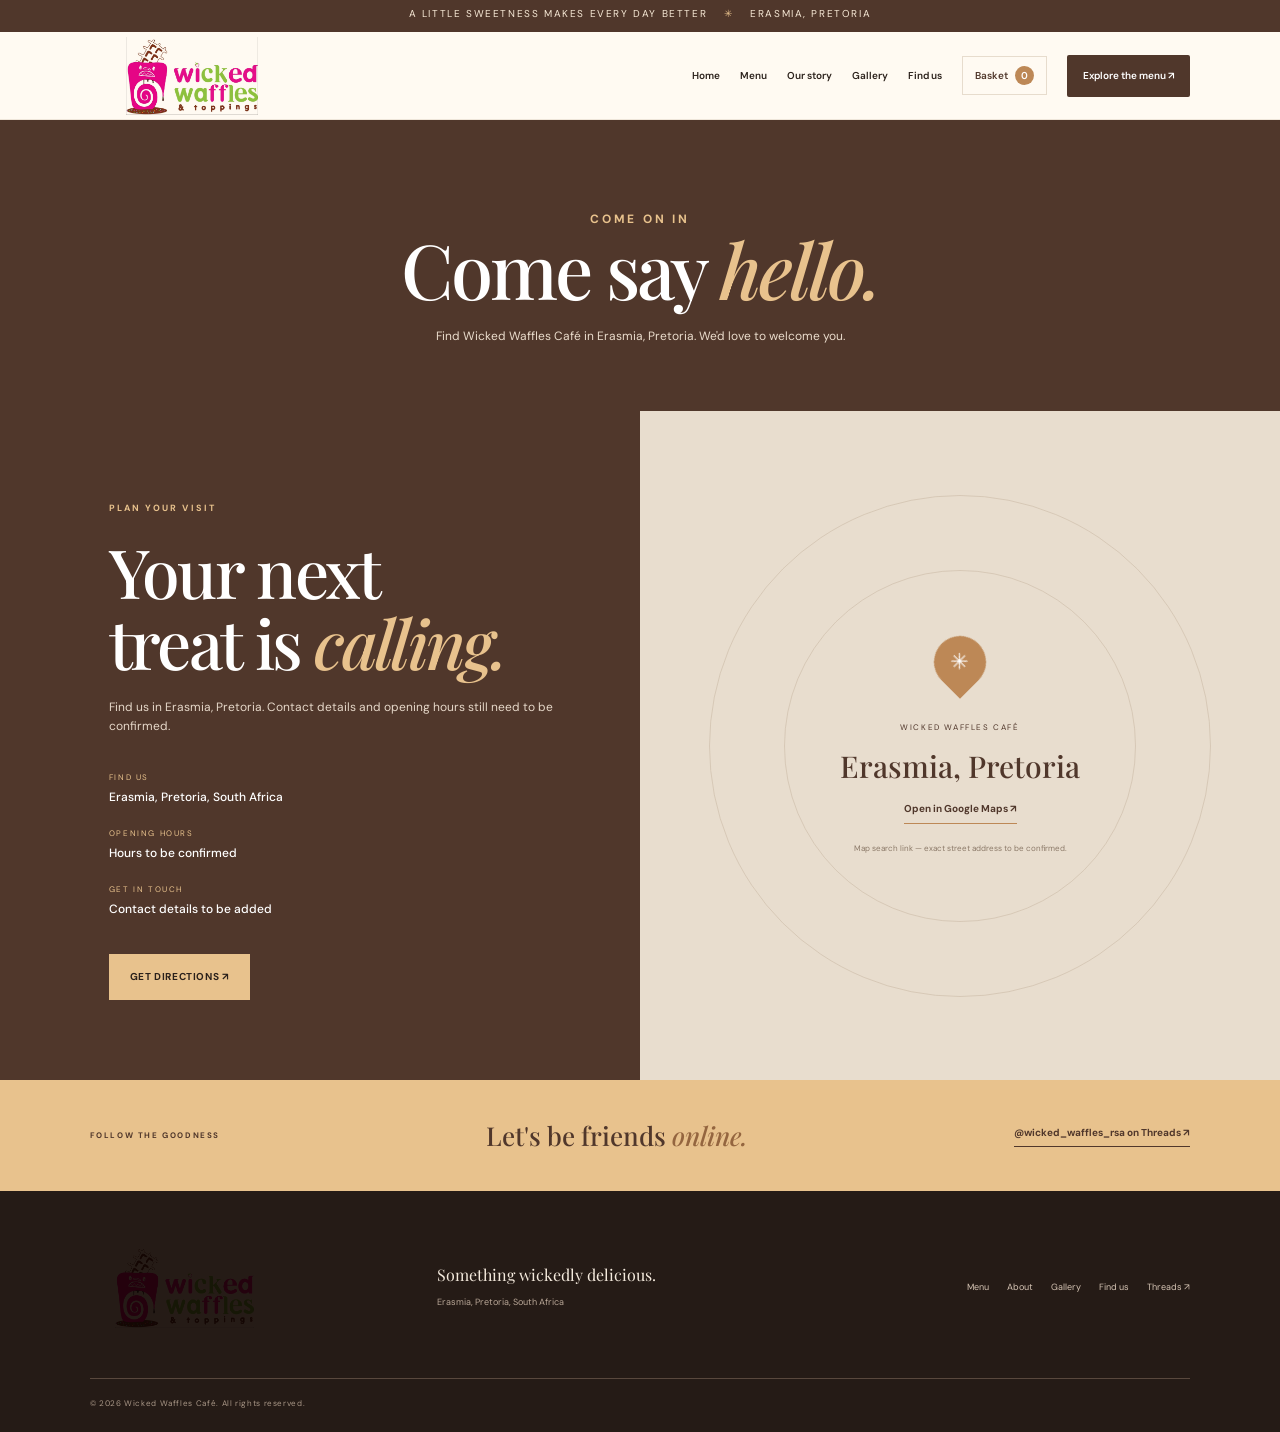
<file: contact.html>
<!DOCTYPE html><html lang="en"><head><meta charset="UTF-8"><meta name="viewport" content="width=device-width, initial-scale=1.0"><meta name="theme-color" content="#f7f1e7"><meta name="description" content="Wicked Waffles Café in Erasmia, Pretoria. Waffles, pastries, cakes and freshly baked treats."><title>Find us | Wicked Waffles Café</title><link rel="preconnect" href="https://fonts.googleapis.com"><link rel="preconnect" href="https://fonts.gstatic.com" crossorigin><link href="https://fonts.googleapis.com/css2?family=DM+Sans:wght@400;500;600;700&family=Playfair+Display:wght@500;600;700;800&display=swap" rel="stylesheet"><link rel="stylesheet" href="styles.css"></head><body><div class="announcement">A little sweetness makes every day better <span>✳</span> Erasmia, Pretoria</div>
<header class="site-header"><a class="brand" href="index.html"><img class="brand-logo" src="images/wicked-waffles-logo.jpeg" alt="Wicked Waffles & Toppings logo"></a><button class="menu-toggle" aria-label="Open navigation" aria-expanded="false">☰</button><nav class="nav-links" aria-label="Main navigation"><a href="index.html">Home</a><a href="menu.html">Menu</a><a href="about.html">Our story</a><a href="gallery.html">Gallery</a><a href="contact.html">Find us</a><button class="cart-nav open-cart" type="button" aria-label="Open shopping basket">Basket <span class="cart-count">0</span></button><a class="nav-cta" href="menu.html">Explore the menu ↗</a></nav></header><main class="page-main"><section class="page-banner"><p class="eyebrow">COME ON IN</p><h1>Come say <em>hello.</em></h1><p>Find Wicked Waffles Café in Erasmia, Pretoria. We'd love to welcome you.</p></section><section class="visit-section"><div class="visit-text"><p class="eyebrow light">PLAN YOUR VISIT</p><h2>Your next<br>treat is <em>calling.</em></h2><p>Find us in Erasmia, Pretoria. Contact details and opening hours still need to be confirmed.</p><div class="visit-details"><div><span>FIND US</span><strong>Erasmia, Pretoria, South Africa</strong></div><div><span>OPENING HOURS</span><strong>Hours to be confirmed</strong></div><div><span>GET IN TOUCH</span><strong>Contact details to be added</strong></div></div><a class="button button-gold" href="https://www.google.com/maps/search/?api=1&query=Wicked+Waffles+Cafe+Erasmia+Pretoria" target="_blank" rel="noopener">Get directions ↗</a></div><div class="map-panel"><div class="map-pin">✳</div><p>WICKED WAFFLES CAFÉ</p><strong>Erasmia, Pretoria</strong><a href="https://www.google.com/maps/search/?api=1&query=Wicked+Waffles+Cafe+Erasmia+Pretoria" target="_blank" rel="noopener">Open in Google Maps ↗</a><small>Map search link — exact street address to be confirmed.</small></div></section><section class="social-strip"><span>FOLLOW THE GOODNESS</span><strong>Let's be friends <em>online.</em></strong><a href="https://www.threads.com/@wicked_waffles_rsa" target="_blank" rel="noopener">@wicked_waffles_rsa on Threads ↗</a></section></main><div class="overlay" id="cart-overlay" aria-hidden="true"><aside class="cart-drawer"><button class="drawer-close" id="close-cart" aria-label="Close basket">×</button><h2>Your basket</h2><div id="cart-items"></div><div class="cart-total"><span>Total</span><span id="cart-total">R0.00</span></div><button class="button button-dark" id="checkout">Order via WhatsApp</button> <button class="button" id="continue-shopping">Continue shopping</button></aside></div><div class="toast" id="toast" role="status"></div><footer class="footer"><a class="brand brand-footer" href="index.html"><img class="brand-logo" src="images/wicked-waffles-logo.jpeg" alt="Wicked Waffles & Toppings logo"></a><p>Something wickedly delicious.<br><small>Erasmia, Pretoria, South Africa</small></p><div class="footer-links"><a href="menu.html">Menu</a><a href="about.html">About</a><a href="gallery.html">Gallery</a><a href="contact.html">Find us</a><a href="https://www.threads.com/@wicked_waffles_rsa" target="_blank" rel="noopener">Threads ↗</a></div><div class="copyright">© <span class="year"></span> Wicked Waffles Café. All rights reserved.</div></footer><script src="products.js"></script><script src="script.js"></script><script>document.querySelectorAll(".year").forEach(e=>e.textContent=new Date().getFullYear());const t=document.querySelector(".menu-toggle"),n=document.querySelector(".nav-links");t.addEventListener("click",()=>{let o=n.classList.toggle("open");t.setAttribute("aria-expanded",String(o));t.textContent=o?"×":"☰"});</script></body></html>
</file>
<file: styles.css>
:root{--cream:#f7f1e7;--paper:#fffaf2;--ink:#2b211b;--brown:#50372b;--caramel:#bd8856;--gold:#e8c28d;--muted:#8a796c;--line:#e7dccd;--serif:"Playfair Display",Georgia,serif;--sans:"DM Sans",Arial,sans-serif}*{box-sizing:border-box}html{scroll-behavior:smooth;scroll-padding-top:90px}body{margin:0;background:var(--paper);color:var(--ink);font-family:var(--sans);line-height:1.6}body.no-scroll{overflow:hidden}a{color:inherit;text-decoration:none}button,input{font:inherit}.announcement{height:32px;background:var(--brown);color:#f7e9d6;text-align:center;font-size:10px;letter-spacing:.16em;text-transform:uppercase;padding:6px}.announcement span{color:var(--gold);padding:0 12px}.site-header{height:88px;padding:0 7%;display:flex;align-items:center;justify-content:space-between;background:var(--paper);position:sticky;top:0;z-index:20;border-bottom:1px solid #eee5d9}.brand{display:flex;align-items:center;gap:11px;min-width:0}.brand-logo{display:block;width:205px;height:78px;object-fit:contain;mix-blend-mode:multiply}.brand-footer .brand-logo{width:190px;height:82px;filter:brightness(1.08)}.brand-mark{width:46px;height:46px;border:1px solid var(--caramel);border-radius:50%;display:grid;place-items:center;font-family:var(--serif);font-size:19px;color:var(--brown);position:relative}.brand-mark span{font-style:italic;color:var(--caramel);margin-left:-4px}.brand-copy{display:flex;flex-direction:column;line-height:1.2}.brand-copy strong{font-size:12px;letter-spacing:.16em}.brand-copy small{font-size:8px;letter-spacing:.2em;color:var(--muted);margin-top:5px}.nav-links{display:flex;align-items:center;gap:20px;font-size:10px;font-weight:600}.nav-links>a:not(.nav-cta){transition:color .2s}.nav-links>a:hover{color:var(--caramel)}.nav-cta{background:var(--brown);color:white;padding:13px 16px;border-radius:2px}.nav-cta span{color:var(--gold);padding-left:8px}.cart-nav{border:1px solid var(--line);background:transparent;color:var(--brown);padding:9px 12px;cursor:pointer;font-size:10px}.cart-nav span{display:inline-grid;place-items:center;background:var(--caramel);color:white;width:19px;height:19px;border-radius:50%;margin-left:5px}.menu-toggle{display:none;background:none;border:0;font-size:24px;color:var(--brown)}.hero{height:min(720px,78vw);min-height:570px;position:relative;background:#3d2c23;overflow:hidden;color:white}.hero-image{position:absolute;inset:0 0 0 35%;background-image:url("images/cafe-storefront.jpeg");background-position:center;background-size:cover;transform:scale(1.02)}.hero-shade{position:absolute;inset:0;background:linear-gradient(90deg,rgba(35,25,20,.98) 0%,rgba(35,25,20,.9) 33%,rgba(35,25,20,.28) 70%,rgba(35,25,20,.08) 100%)}.hero-content{position:relative;z-index:2;padding:100px 0 0 11%;max-width:670px}.eyebrow{font-size:9px;letter-spacing:.23em;font-weight:700;color:var(--caramel);margin:0 0 20px}.eyebrow.light{color:var(--gold)}h1,h2{font-family:var(--serif);font-weight:500;letter-spacing:-.04em;line-height:1.05;margin:0}h1{font-size:clamp(58px,7.5vw,105px)}h1 em,h2 em{font-weight:500;color:var(--caramel)}.hero h1 em{color:var(--gold)}.hero-intro{font-size:14px;line-height:1.9;color:#eee1d4;max-width:390px;margin:26px 0 30px}.hero-actions{display:flex;align-items:center;gap:28px}.button{display:inline-flex;align-items:center;justify-content:center;gap:24px;padding:15px 21px;font-size:10px;letter-spacing:.06em;font-weight:700;text-transform:uppercase;border:0;cursor:pointer;transition:transform .2s,background .2s}.button:hover{transform:translateY(-3px)}.button-gold{background:var(--gold);color:var(--ink)}.button-gold span,.button-dark span{font-size:16px}.text-link{font-size:11px;font-weight:600}.light-link{color:#fff}.text-link span{padding-left:8px;color:var(--gold)}.hero-stamp{position:absolute;right:9%;bottom:17%;z-index:2;width:124px;height:124px;border:1px solid rgba(255,255,255,.7);border-radius:50%;display:flex;flex-direction:column;align-items:center;justify-content:center;text-align:center;transform:rotate(9deg);color:#fff}.hero-stamp span{font-size:7px;letter-spacing:.2em}.hero-stamp strong{font-family:var(--serif);font-size:20px;line-height:1.05;margin:6px 0}.hero-bottom{position:absolute;bottom:0;left:0;right:0;padding:17px 7%;border-top:1px solid rgba(255,255,255,.25);display:flex;justify-content:space-between;font-size:8px;letter-spacing:.2em;color:#ead9c8}.section-wrap{max-width:1180px;margin:auto;padding-left:6%;padding-right:6%}.intro{min-height:400px;display:grid;grid-template-columns:1fr 2fr 1fr;align-items:center;gap:45px;padding-top:85px;padding-bottom:85px}.intro-kicker{font-family:var(--serif);font-size:17px;color:var(--brown);align-self:start;padding-top:25px}.tiny-star{color:var(--caramel);font-size:25px;margin-right:8px}.intro-copy{display:grid;grid-template-columns:1fr 1fr;gap:20px 38px;align-items:end}.intro-copy h2,.section-heading h2,.story-copy h2,.gallery-heading h2,.reviews-inner h2{font-size:clamp(42px,5vw,65px)}.intro-copy h2{grid-row:span 2}.intro-copy p{font-size:12px;line-height:2;color:var(--muted);margin:0}.underlined-link{font-size:10px;font-weight:700;border-bottom:1px solid var(--caramel);padding-bottom:8px;width:max-content}.underlined-link span{color:var(--caramel);padding-left:12px}.intro-note{font-family:var(--serif);font-size:18px;line-height:1.5;color:var(--brown);text-align:right;align-self:end}.intro-note span{display:block;color:var(--caramel);font-size:26px;margin-top:12px}.section-heading{display:flex;justify-content:space-between;align-items:end}.heading-note{font-family:var(--serif);font-size:17px;color:var(--brown);line-height:1.5;text-align:right}.heading-note small{font-family:var(--sans);font-size:10px;color:var(--muted)}.specials-section{padding:90px 0 75px;background:#fffaf2}.specials-grid{display:grid;grid-template-columns:repeat(3,1fr);gap:18px;margin-top:35px}.special-card{min-height:220px;position:relative;overflow:hidden;background:var(--brown);color:white;display:flex;align-items:end}.special-card img{position:absolute;width:100%;height:100%;object-fit:cover;inset:0;opacity:.72}.special-card:after{content:"";position:absolute;inset:0;background:linear-gradient(0deg,#211610c9,transparent 75%)}.special-copy{position:relative;z-index:1;padding:20px}.special-copy span{font-size:8px;letter-spacing:.18em;color:var(--gold)}.special-copy h3{font:500 23px var(--serif);margin:6px 0}.special-copy p{font-size:10px;margin:0;color:#f0e3d6}.special-empty{grid-column:1/-1;padding:28px;border:1px dashed #d9cbbb;text-align:center;color:var(--muted);font-size:12px}.menu-section{background:var(--cream);padding:95px 0 90px}.menu-filters{display:flex;gap:10px;flex-wrap:wrap;margin:40px 0 25px}.filter-btn{border:1px solid #d9cbbb;background:transparent;color:var(--brown);padding:9px 16px;border-radius:30px;font:600 10px var(--sans);cursor:pointer;transition:.2s}.filter-btn.active,.filter-btn:hover{background:var(--brown);color:white;border-color:var(--brown)}.product-grid{display:grid;grid-template-columns:repeat(3,1fr);gap:24px}.product-card{background:var(--paper);border:1px solid #eee4d8;transition:transform .25s,box-shadow .25s;cursor:pointer}.product-card:hover{transform:translateY(-5px);box-shadow:0 14px 30px #4a332012}.product-image{height:220px;overflow:hidden;background:#e9dfd2;position:relative}.product-image img{width:100%;height:100%;object-fit:cover;transition:transform .5s}.product-card:hover img{transform:scale(1.05)}.product-badge{position:absolute;top:12px;left:12px;background:var(--gold);color:var(--ink);padding:6px 9px;font-size:8px;letter-spacing:.12em;text-transform:uppercase}.product-info{padding:18px 19px 20px}.product-meta{display:flex;justify-content:space-between;gap:10px;align-items:center}.product-meta h3{font:600 19px var(--serif);margin:0}.product-price{font-size:11px;font-weight:700;color:var(--caramel);white-space:nowrap}.product-info p{font-size:10px;line-height:1.8;color:var(--muted);margin:9px 0 0}.product-tag{font-size:8px;letter-spacing:.15em;text-transform:uppercase;color:var(--caramel);margin-bottom:8px}.card-hint{font-size:8px;color:var(--caramel);font-weight:700;letter-spacing:.08em;text-transform:uppercase;margin-top:13px}.empty-menu{grid-column:1/-1;padding:35px;border:1px dashed #cdbba7;text-align:center;color:var(--muted);font-size:12px}.menu-footnote{font-size:9px;color:#998b7e;margin-top:24px}.story{display:grid;grid-template-columns:1.1fr .9fr;gap:10%;align-items:center;padding-top:115px;padding-bottom:115px}.story-photo{height:510px;position:relative}.story-photo img{width:100%;height:100%;object-fit:cover}.photo-label{position:absolute;bottom:20px;left:20px;background:var(--paper);padding:10px 13px;font-size:8px;letter-spacing:.15em}.story-copy h2{margin-bottom:25px}.story-copy>p:not(.eyebrow){font-size:12px;line-height:2;color:var(--muted);max-width:420px}.story-copy .small-note{font-size:10px!important;color:var(--brown)!important;margin:20px 0 25px}.button-dark{background:var(--brown);color:white}.button-dark span{color:var(--gold)}.gallery-section{background:#f2e9dc;padding:90px 0}.gallery-heading{display:flex;justify-content:space-between;align-items:end;margin-bottom:35px}.gallery-grid{display:grid;grid-template-columns:1.2fr 1fr 1fr;grid-template-rows:210px 210px;gap:14px}.gallery-grid img{width:100%;height:100%;object-fit:cover}.gallery-tall{grid-row:span 2}.gallery-message{background:var(--brown);color:white;display:flex;flex-direction:column;align-items:center;justify-content:center;text-align:center}.gallery-message span{color:var(--gold);font-size:25px}.gallery-message strong{font:500 25px/1.2 var(--serif);margin:10px 0 15px}.gallery-message small{font-size:7px;letter-spacing:.2em;color:#e6cba9}.reviews-section{padding:90px 0;background:var(--cream);text-align:center}.reviews-inner{max-width:700px}.reviews-inner h2{margin:0 auto 20px}.reviews-inner>p:not(.eyebrow){max-width:470px;margin:0 auto 25px;color:var(--muted);font-size:12px;line-height:1.9}.reviews-inner>small{display:block;color:var(--muted);font-size:9px;margin-top:18px}.visit-section{display:grid;grid-template-columns:1fr 1fr;background:var(--brown);color:white;min-height:570px}.visit-text{padding:90px 10% 80px 17%}.visit-text h2{font-size:clamp(48px,5.3vw,70px)}.visit-text h2 em{color:var(--gold)}.visit-text>p:not(.eyebrow){font-size:12px;color:#e6d8c9;margin:20px 0 35px}.visit-details{display:grid;gap:20px;margin-bottom:35px}.visit-details div{display:flex;flex-direction:column;gap:4px}.visit-details span{font-size:8px;letter-spacing:.2em;color:var(--gold)}.visit-details strong{font-size:12px;font-weight:500}.map-panel{background:#e8ddce;color:var(--brown);display:flex;flex-direction:column;align-items:center;justify-content:center;text-align:center;padding:35px;position:relative;overflow:hidden}.map-panel:before,.map-panel:after{content:"";position:absolute;width:500px;height:500px;border:1px solid #cbbba7;border-radius:50%;opacity:.6}.map-panel:after{width:350px;height:350px}.map-pin{position:relative;z-index:1;width:52px;height:52px;border-radius:50% 50% 50% 0;transform:rotate(-45deg);background:var(--caramel);color:white;display:grid;place-items:center;font-size:22px;margin-bottom:25px}.map-panel p,.map-panel strong,.map-panel a,.map-panel small{position:relative;z-index:1}.map-panel p{font-size:8px;letter-spacing:.2em}.map-panel strong{font:500 30px var(--serif);margin:4px 0 15px}.map-panel a{font-size:10px;font-weight:700;border-bottom:1px solid var(--caramel);padding-bottom:6px}.map-panel small{font-size:8px;color:#8b7968;margin-top:18px}.social-strip{padding:38px 7%;display:flex;align-items:center;justify-content:space-between;gap:20px;background:var(--gold);color:var(--brown)}.social-strip>span{font-size:8px;letter-spacing:.2em;font-weight:700}.social-strip strong{font:500 26px var(--serif)}.social-strip strong em{color:#94653f}.social-strip>a{font-size:10px;font-weight:700;border-bottom:1px solid var(--brown);padding-bottom:5px}.footer{background:#251b16;color:#f4eadd;padding:55px 7% 22px;display:grid;grid-template-columns:1fr 1fr 1.3fr;gap:35px;align-items:center}.brand-footer .brand-mark{color:#f4eadd;border-color:var(--gold)}.brand-footer .brand-copy strong{color:#fff}.brand-footer .brand-copy small{color:#b9a797}.footer>p{font:16px/1.5 var(--serif);margin:0}.footer>p small{font:9px var(--sans);color:#b9a797}.footer-links{display:flex;justify-content:flex-end;gap:18px;flex-wrap:wrap;font-size:9px;color:#d5c4b4}.footer-links a:hover{color:var(--gold)}.copyright{grid-column:1/-1;border-top:1px solid #59483d;padding-top:18px;margin-top:15px;font-size:8px;color:#a99787;letter-spacing:.08em}
.floating-whatsapp{position:fixed;right:22px;bottom:22px;z-index:25;border:0;border-radius:30px;background:#276b45;color:white;padding:13px 19px;box-shadow:0 8px 24px #0002;font-size:11px;font-weight:700;cursor:pointer}.floating-whatsapp span{font-size:17px;vertical-align:middle;margin-right:6px}.overlay{position:fixed;inset:0;background:#1d140fc7;z-index:50;display:none;align-items:center;justify-content:center;padding:20px}.overlay.open{display:flex}.modal{position:relative;background:var(--paper);width:min(780px,100%);max-height:90vh;overflow:auto;box-shadow:0 20px 70px #0004}.product-modal{display:grid;grid-template-columns:1fr 1fr}.product-modal>img{width:100%;height:100%;min-height:390px;object-fit:cover;background:var(--cream)}.modal-copy{padding:45px 35px;display:flex;flex-direction:column;justify-content:center}.modal-copy h2{font-size:36px}.modal-copy>p:not(.eyebrow){font-size:12px;line-height:1.8;color:var(--muted)}.modal-copy>strong{color:var(--caramel);font-size:15px;margin:5px 0 20px}.close-modal,.close-cart{position:absolute;top:12px;right:15px;background:var(--paper);border:0;width:35px;height:35px;border-radius:50%;font-size:25px;cursor:pointer;z-index:2;color:var(--brown)}.modal-actions{display:flex;gap:12px;align-items:end;flex-wrap:wrap}.modal-actions label{font-size:9px;color:var(--muted);display:grid;gap:5px}.modal-actions input{width:68px;padding:12px;border:1px solid var(--line);background:white;color:var(--ink)}.modal-actions .button{flex:1}.cart-drawer{position:absolute;right:0;top:0;bottom:0;width:min(450px,100%);background:var(--paper);padding:30px;display:flex;flex-direction:column;box-shadow:-10px 0 40px #0002}.cart-header{position:relative;border-bottom:1px solid var(--line);padding-bottom:20px}.cart-header .eyebrow{margin-bottom:7px}.cart-header h2{font-size:34px}.cart-header .close-cart{top:0;right:0}.cart-items{overflow:auto;flex:1;padding:15px 0}.cart-empty{text-align:center;color:var(--muted);font-size:12px;padding:50px 10px}.cart-item{display:grid;grid-template-columns:65px 1fr auto;gap:12px;padding:13px 0;border-bottom:1px solid var(--line);align-items:center}.cart-item img{width:65px;height:65px;object-fit:cover}.cart-item h3{font:600 15px var(--serif);margin:0}.cart-item small{font-size:9px;color:var(--muted)}.cart-item-actions{display:flex;align-items:center;gap:8px;margin-top:7px}.cart-item-actions button{border:1px solid var(--line);background:transparent;width:24px;height:24px;cursor:pointer}.remove-item{border:0!important;color:#a45b45;font-size:10px;width:auto!important}.cart-bottom{border-top:1px solid var(--line);padding-top:18px}.cart-total{display:flex;justify-content:space-between;font-size:12px}.cart-total strong{font-size:14px;color:var(--brown)}.cart-note{font-size:9px;color:var(--muted);line-height:1.6}.checkout-button{width:100%;margin-top:10px}.continue-shopping{display:block;margin:13px auto 0;border:0;background:none;color:var(--brown);text-decoration:underline;font-size:10px;cursor:pointer}.toast{position:fixed;left:50%;bottom:25px;transform:translate(-50%,20px);opacity:0;pointer-events:none;background:var(--brown);color:white;padding:12px 18px;font-size:11px;z-index:80;transition:.25s}.toast.show{opacity:1;transform:translate(-50%,0)}
@media(max-width:1100px){.nav-links{gap:12px}.nav-links>a{font-size:9px}.nav-cta{padding:11px}.site-header{padding:0 4%}}
.sr-only{position:absolute;width:1px;height:1px;padding:0;margin:-1px;overflow:hidden;clip:rect(0,0,0,0);white-space:nowrap;border:0}.menu-search-wrap{position:relative;max-width:520px;margin:35px 0 0}.menu-search{width:100%;height:50px;border:1px solid #d9cbbb;background:var(--paper);border-radius:3px;padding:0 18px 0 46px;color:var(--ink);font-size:12px;outline:none;transition:border-color .2s,box-shadow .2s}.menu-search:focus{border-color:var(--caramel);box-shadow:0 0 0 3px #bd885620}.menu-search::placeholder{color:#a39588}.menu-search-icon{position:absolute;left:16px;top:50%;transform:translateY(-53%);font-size:25px;color:var(--caramel);pointer-events:none}.menu-search-wrap+.menu-filters{margin-top:16px}@media(max-width:800px){.nav-links{display:none;position:absolute;top:72px;left:0;right:0;background:var(--paper);padding:20px 6% 25px;box-shadow:0 15px 20px #281b1512;flex-direction:column;align-items:stretch;gap:17px}.nav-links.open{display:flex}.nav-cta{text-align:center}.menu-toggle{display:block}.site-header{height:72px}.intro{grid-template-columns:1fr 2fr;gap:25px}.intro-note{display:none}.hero-content{padding-left:8%}.product-grid{grid-template-columns:repeat(2,1fr)}.story{gap:6%}.visit-text{padding-left:10%}.footer{grid-template-columns:1fr 1fr}.footer-links{grid-column:1/-1;justify-content:flex-start}}
@media(max-width:680px){.brand-logo{width:160px;height:66px}.brand-footer .brand-logo{width:175px;height:72px}.announcement{font-size:8px}.hero{min-height:650px;height:calc(100svh - 104px);max-height:780px}.hero-image{inset:0;background-position:60% center}.hero-shade{background:linear-gradient(90deg,rgba(35,25,20,.88),rgba(35,25,20,.48)),linear-gradient(0deg,rgba(35,25,20,.45),transparent 60%)}.hero-content{padding:100px 7% 0}.hero h1{font-size:clamp(58px,15vw,85px)}.hero-intro{max-width:310px;font-size:12px}.hero-stamp{width:95px;height:95px;right:7%;bottom:18%}.hero-stamp strong{font-size:16px}.hero-bottom{padding:14px 6%;font-size:7px}.section-wrap{padding-left:7%;padding-right:7%}.intro{display:block;padding-top:65px;padding-bottom:70px}.intro-kicker{padding:0 0 25px}.intro-copy{display:block}.intro-copy h2{margin-bottom:20px}.intro-copy p{max-width:440px;margin-bottom:20px}.section-heading{display:block}.heading-note{text-align:left;margin-top:20px}.specials-section,.menu-section,.gallery-section,.reviews-section{padding:70px 0}.specials-grid{grid-template-columns:1fr}.special-card{min-height:190px}.menu-filters{margin:30px 0 20px;gap:7px}.filter-btn{padding:8px 12px;font-size:9px}.product-grid{grid-template-columns:1fr 1fr;gap:12px}.product-image{height:155px}.product-info{padding:13px}.product-meta{display:block}.product-meta h3{font-size:16px}.product-price{display:block;margin-top:5px}.product-info p{font-size:9px}.story{display:flex;flex-direction:column;padding-top:70px;padding-bottom:75px;gap:35px}.story-photo{height:370px;width:100%}.story-copy{width:100%}.gallery-heading{display:block}.gallery-heading .underlined-link{display:inline-block;margin-top:22px}.gallery-grid{grid-template-columns:1fr 1fr;grid-template-rows:180px 180px 180px;gap:9px}.gallery-tall{grid-row:span 2}.gallery-message{grid-column:span 2}.visit-section{grid-template-columns:1fr}.visit-text{padding:70px 8%}.map-panel{min-height:340px}.social-strip{padding:30px 7%;display:flex;align-items:flex-start;flex-direction:column;gap:9px}.social-strip strong{font-size:24px}.footer{padding:45px 7% 20px;grid-template-columns:1fr;gap:20px}.footer-links{grid-column:auto;justify-content:flex-start}.copyright{grid-column:auto}.footer>p{font-size:15px}.product-modal{display:block;width:min(430px,100%)}.product-modal>img{height:220px;min-height:0}.modal-copy{padding:25px}.modal-copy h2{font-size:30px}.cart-drawer{padding:22px}.floating-whatsapp{right:13px;bottom:13px}.social-strip{padding-bottom:85px}}
@media(prefers-reduced-motion:reduce){html{scroll-behavior:auto}*,*::before,*::after{transition:none!important}}

/* MULTI-PAGE MENU AND DIALOGS */
.page-banner{background:var(--brown);color:white;padding:72px 7% 65px;text-align:center}.page-banner .eyebrow{color:var(--gold)}.page-banner h1{font:500 clamp(48px,7vw,76px)/1.05 var(--serif);margin:0}.page-banner h1 em{color:var(--gold)}.page-banner p{max-width:570px;margin:18px auto 0;color:#eadccc;font-size:12px}.page-main{min-height:55vh}.menu-page-section{padding:65px 0 95px;background:var(--cream)}.menu-page-section .section-heading{margin-bottom:25px}.menu-page-section .section-heading h2{font-size:clamp(38px,5vw,58px)}.menu-search-wrap{margin:28px 0 0}.menu-filters{margin:18px 0 28px}.menu-page-note{font-size:10px;color:var(--muted);margin-top:25px}.page-active{color:var(--caramel)!important}.overlay{position:fixed;inset:0;background:#1c130fba;z-index:100;display:none;align-items:center;justify-content:center;padding:20px}.overlay.open{display:flex}.product-modal{width:min(820px,100%);background:var(--paper);display:grid;grid-template-columns:1fr 1fr;position:relative;max-height:90vh;overflow:auto}.product-modal>img{width:100%;height:100%;min-height:400px;object-fit:cover}.modal-copy{padding:45px 35px;align-self:center}.modal-copy h2{font:500 36px/1.1 var(--serif);margin:10px 0}.modal-copy p{font-size:12px;color:var(--muted);line-height:1.8}.modal-price{font-weight:700;color:var(--caramel);margin:20px 0}.close-modal,.drawer-close{position:absolute;right:15px;top:12px;border:0;background:transparent;font-size:27px;cursor:pointer;color:var(--brown)}.modal-quantity{width:70px;padding:10px;border:1px solid var(--line);margin-right:10px}.cart-drawer{position:absolute;right:0;top:0;height:100%;width:min(470px,100%);background:var(--paper);padding:35px 28px;overflow:auto}.cart-drawer h2{font:500 34px var(--serif);margin:0 0 25px}.cart-item{display:grid;grid-template-columns:75px 1fr auto;gap:13px;padding:15px 0;border-bottom:1px solid var(--line);align-items:center}.cart-item img{width:75px;height:75px;object-fit:cover}.cart-item h3{font:600 16px var(--serif);margin:0}.cart-item small{font-size:10px;color:var(--muted)}.cart-item-actions{display:flex;align-items:center;gap:9px;margin-top:8px;font-size:11px}.cart-item-actions button{border:1px solid var(--line);background:white;padding:3px 8px;cursor:pointer}.cart-item-actions .remove-item{border:0;color:#9b4e3d}.cart-total{display:flex;justify-content:space-between;margin:25px 0;font-weight:700}.cart-empty{padding:30px 0;color:var(--muted);font-size:12px}.toast{position:fixed;bottom:25px;left:50%;transform:translate(-50%,20px);background:var(--brown);color:white;padding:13px 20px;font-size:11px;opacity:0;pointer-events:none;transition:.2s;z-index:150}.toast.show{opacity:1;transform:translate(-50%,0)}.cart-nav{cursor:pointer}.menu-top-actions{display:flex;justify-content:flex-end;margin:0 0 10px}.floating-whatsapp{position:fixed;right:22px;bottom:22px;z-index:30;background:#286b48;color:white;border-radius:40px;padding:13px 18px;font-size:11px;font-weight:700;box-shadow:0 6px 20px #0002;cursor:pointer;border:0}
@media(max-width:680px){.product-modal{display:block;width:min(430px,100%)}.product-modal>img{height:220px;min-height:0}.modal-copy{padding:25px}.page-banner{padding:55px 7%}.cart-drawer{padding:25px 18px}}


/* Product actions, menu filters and always-visible basket */
.menu-search-tools{display:grid;grid-template-columns:minmax(220px,1fr) 190px 190px;gap:12px;align-items:center;margin:34px 0 8px}
.menu-search-tools .menu-search-wrap{margin:0}
.menu-select{width:100%;height:50px;padding:0 14px;border:1px solid #d9cbbb;background:#fffaf2;color:var(--brown);font:600 11px var(--sans);border-radius:2px}
.menu-search-wrap{position:relative;display:flex;align-items:center}
.menu-search{width:100%;height:50px;padding:0 18px 0 45px;border:1px solid #d9cbbb;background:#fffaf2;color:var(--ink);outline:none;font-size:12px}
.menu-search:focus,.menu-select:focus{border-color:var(--caramel);box-shadow:0 0 0 3px #bd885622}
.menu-search-icon{position:absolute;left:16px;font-size:24px;color:var(--caramel);z-index:1}
.product-actions{display:flex;gap:9px;flex-wrap:wrap;margin-top:16px}
.product-actions .button{padding:12px 13px;gap:8px;font-size:9px;flex:1;min-width:110px}
.details-button{background:transparent;color:var(--brown);border:1px solid #cdbba7}
.details-button:hover{background:#f0e5d7}
.add-card-button{background:var(--brown);color:#fff}
.cart-nav{display:inline-flex;align-items:center;gap:7px;white-space:nowrap}
.cart-nav .cart-count{margin:0}
@media(max-width:900px){.menu-search-tools{grid-template-columns:1fr 1fr}.menu-search-wrap{grid-column:1/-1}}
@media(max-width:560px){.menu-search-tools{grid-template-columns:1fr}.menu-search-wrap{grid-column:auto}.product-actions .button{min-width:0}.cart-nav{padding:8px 9px}}
</file>
